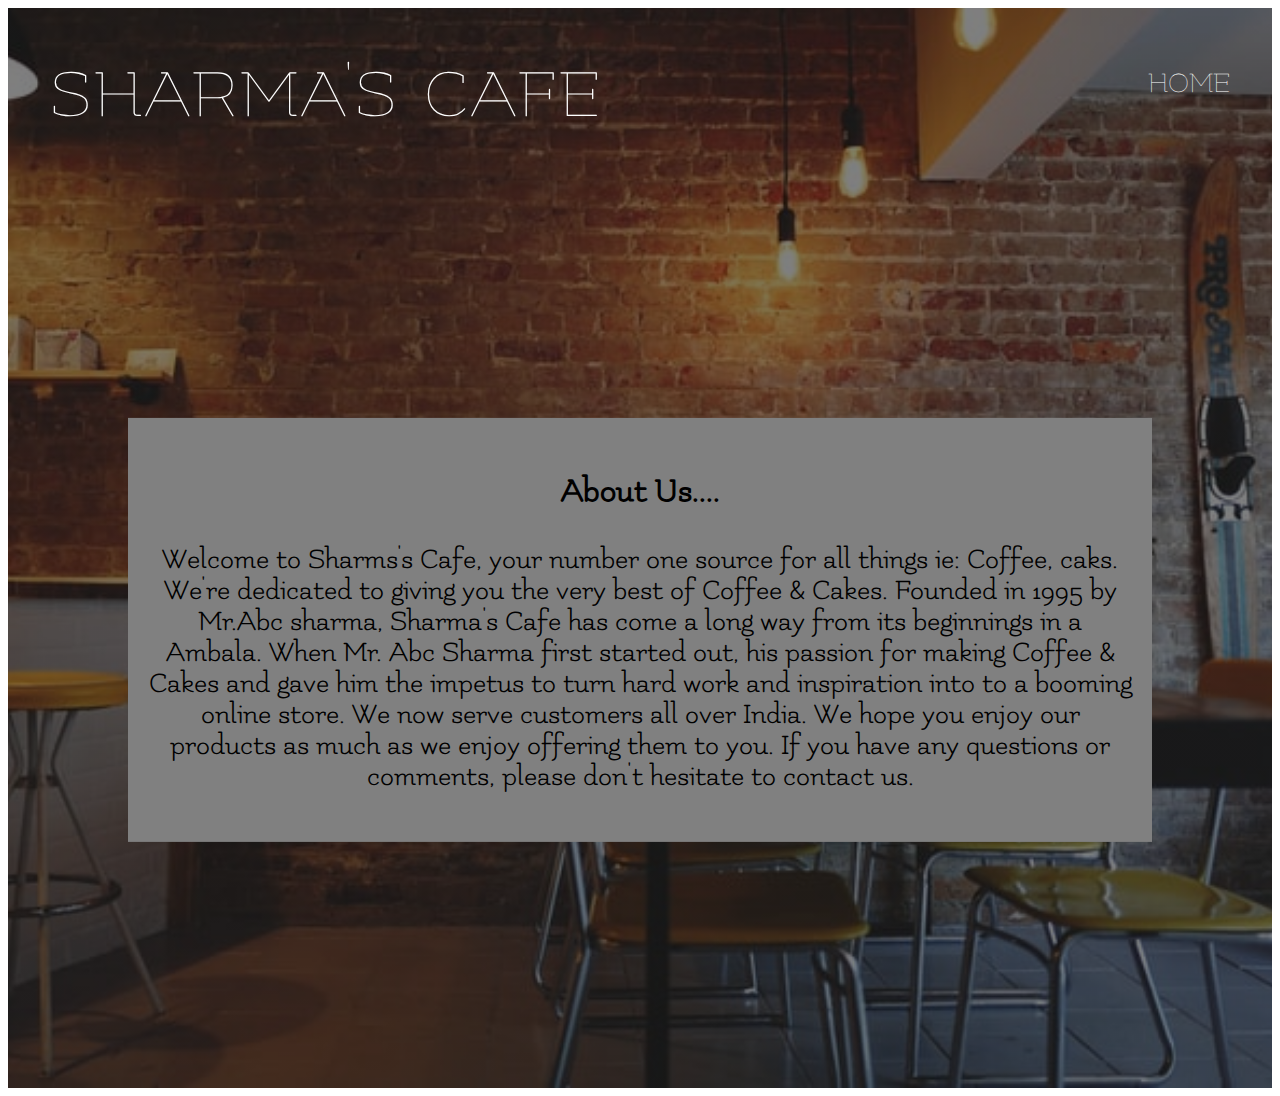
<file: about.html>
<html>
<head>
    <title>About Us Pge</title>
   <link rel="stylesheet" href="css/about.css">
     <link href="https://fonts.googleapis.com/css2?family=Flamenco&display=swap" rel="stylesheet">
</head>
<body>
  <header>
        <nav>
            <div class="row clearfix">
                <h1 class="name">Sharma's Cafe</h1>
                <ul class="main-nav animated slideInDown">
                      <li><a href="index.html">Home</a> </li>
                </ul>
            </div>
            <div class="main">
          <h3>About Us....</h3>
          <p>
              Welcome to Sharms's Cafe, your number one source for all things ie: Coffee, caks. We're dedicated to
              giving you the very best of Coffee & Cakes. Founded in 1995 by Mr.Abc sharma, Sharma's Cafe has come
              a long way from its beginnings in a Ambala. When Mr. Abc Sharma first started out, his passion for
              making Coffee & Cakes and gave him the impetus to turn hard work and inspiration into to a booming
              online store. We now serve customers all over India. We hope you enjoy our products as much as we
              enjoy offering them to you. If you have any questions or comments, please don't hesitate to contact
              us.

          </p>
          <!--<button class="btn">Read More</button>--!>

      </div>
        </nav>
  </header>
</body>
</html>
</file>
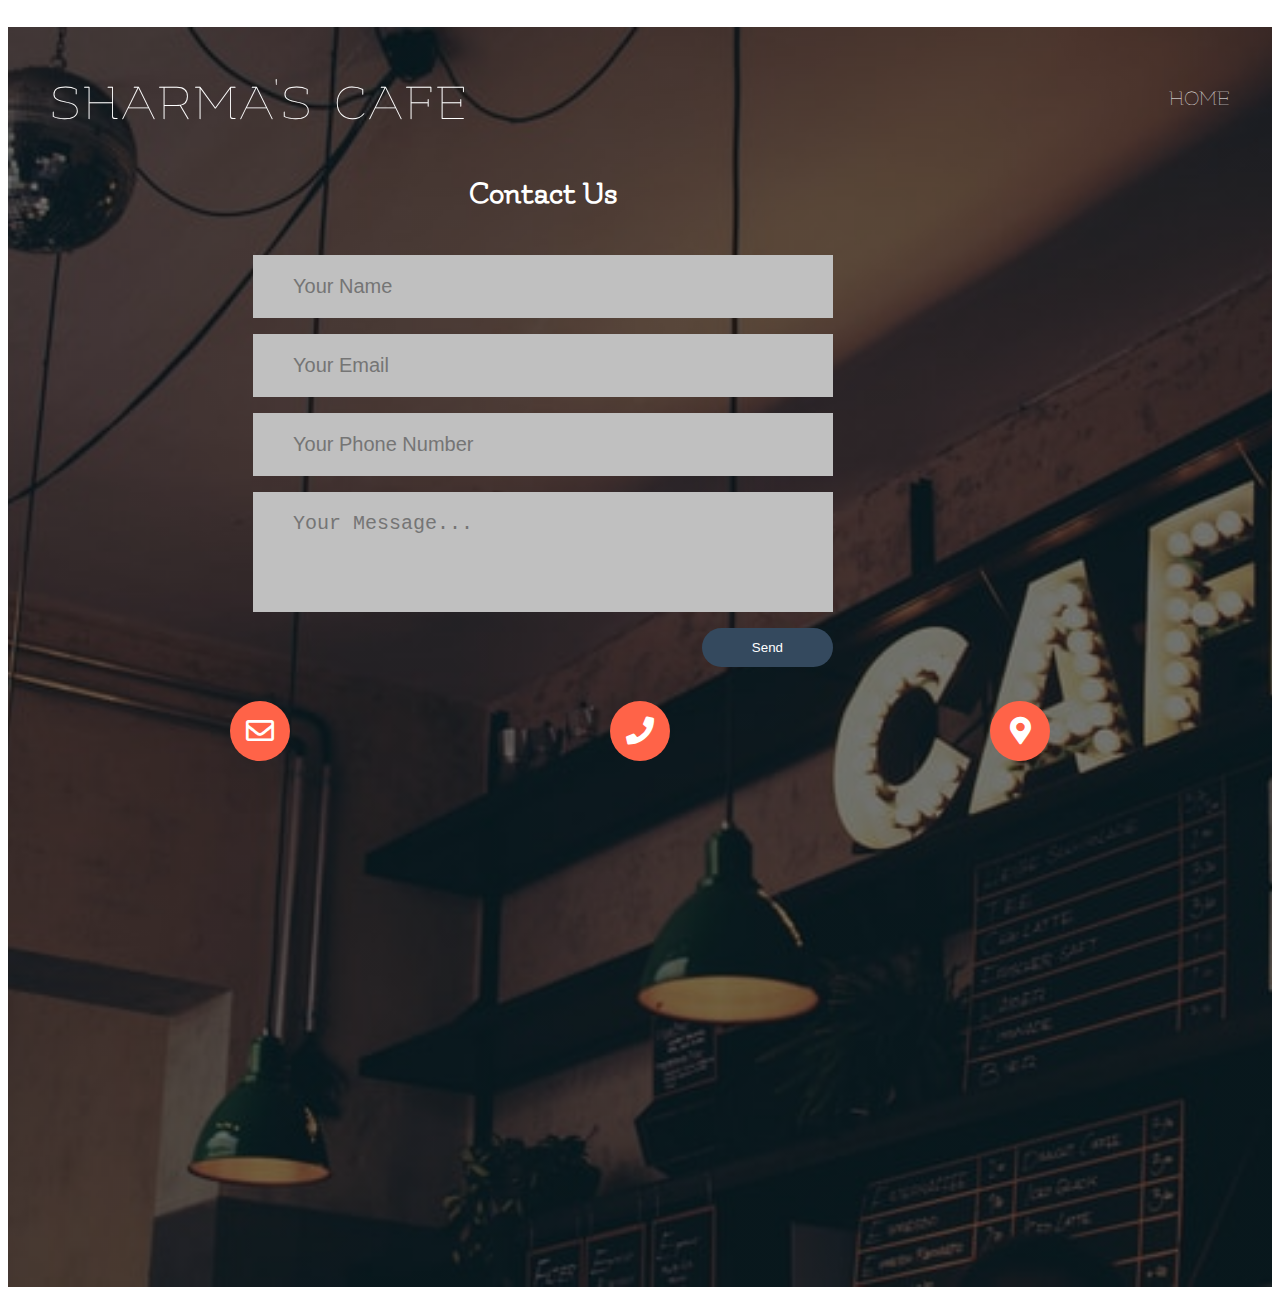
<file: contact.html>
<!DOCTYPE html>
<html lang="en">
<head>
    <meta charset="UTF-8">
    <title>Contact Us Page</title>
       <link rel="stylesheet" href="css/contact.css">
     <link rel="stylesheet" href=https://cdnjs.cloudflare.com/ajax/libs/font-awesome/5.15.1/css/all.min.css>
    <link href="https://fonts.googleapis.com/css2?family=Flamenco&display=swap" rel="stylesheet">
</head>
<body>
   <header>
        <nav>
            <div class="row clearfix">
                <h1 class="name">Sharma's Cafe</h1>
                <ul class="main-nav animated slideInDown">
                      <li><a href="index.html">Home</a> </li>
                </ul>
                <center><div class="conatct-section">
                    <h2>Contact Us</h2>
                    <div class="border"></div>
                    <form class="contact-form" action="send.html" method="post">
                        <input type="text" class="contact-form-text" placeholder="Your Name">
                        <input type="email" class="contact-form-text" placeholder="Your Email">
                        <input type="text" class="contact-form-text" placeholder="Your Phone Number">
                        <textarea class="contact-form-text" placeholder="Your Message..."></textarea>
                        <input type="submit" class="contact-form-btn" value="Send">

                    </form>

                </div>
                    </center>
                <div class="contact-info">
                    <div class="card">
                        <i class="card-icon far fa-envelope"></i>
                        <p>abc@gmail.com</p>
                    </div>
                    <div class="card">
                        <i class="card-icon fas fa-phone"></i>
                        <p>1234567890</p>
                    </div>
                    <div class="card">
                        <i class="card-icon fas fa-map-marker-alt"></i>
                        <p>Ambala,India</p>
                    </div>


                </div>
            </div>
        </nav>
   </header>
</body>
</html>
</file>
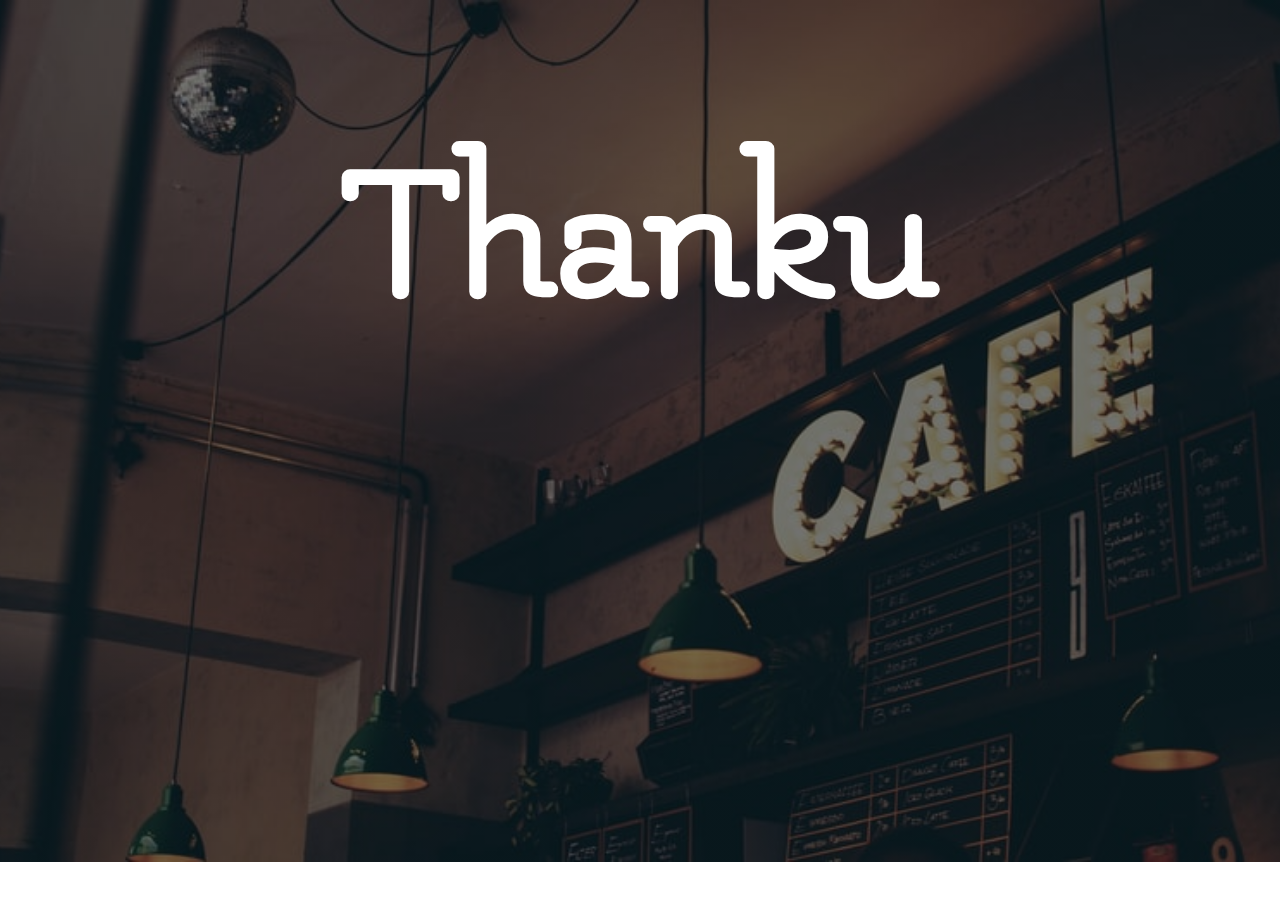
<file: final.html>
<!DOCTYPE html>
<html lang="en">
<head>
    <meta charset="UTF-8">
    <title>Final Page</title>
    <link href="https://fonts.googleapis.com/css2?family=Flamenco&display=swap" rel="stylesheet">
    <style>
        body
        {
         background-image: linear-gradient(rgba(0,0,0,0.5),rgba(0,0,0,0.5)),url("img/send.jpg");
          background-repeat: no-repeat;
          background-position: center;
          background-size: cover;
          height: 80vh;
          color: white;
        }
        h1
        {
          font-family: 'Flamenco', cursive;
          font-size: 200px;

        }
    </style>
</head>
<body>
   <center><h1>Thanku</h1></center>
</body>
</html>
</file>
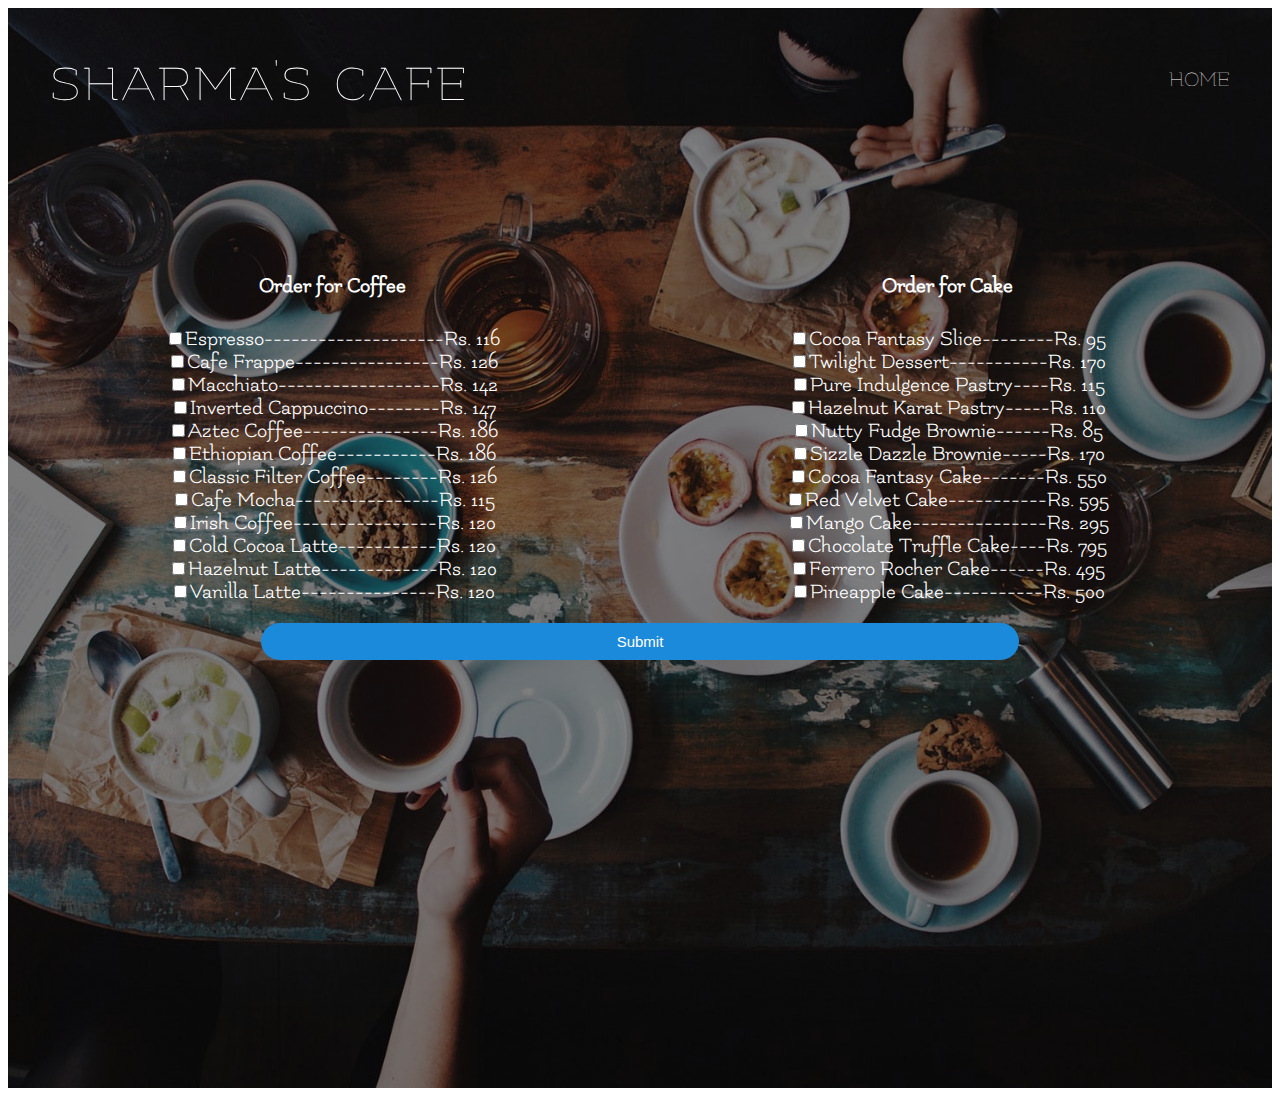
<file: order.html>
<!DOCTYPE html>
<html lang="en" xmlns="http://www.w3.org/1999/html">
<head>
    <meta charset="UTF-8">
    <title>Order Page</title>
    <link rel="stylesheet" href="css/order.css">
    <link href="https://fonts.googleapis.com/css2?family=Flamenco&display=swap" rel="stylesheet">
</head>
<body>
  <header>
      <nav>
          <div class="row clearfix">
                <h1 class="name">Sharma's Cafe</h1>
                <ul class="main-nav animated slideInDown">
                      <li><a href="index.html">Home</a> </li>
                </ul>
          </div>
                <form class="contact-form" action="final.html" method="post">

                <div class="split left">

                    <h4>Order for Coffee</h4>

                    <input type="checkbox" class="input-checkbox">Espresso--------------------Rs. 116<br>
                    <input type="checkbox" class="input-checkbox">Cafe Frappe----------------Rs. 126<br>
                    <input type="checkbox" class="input-checkbox">Macchiato------------------Rs. 142<br>
                    <input type="checkbox" class="input-checkbox">Inverted Cappuccino--------Rs. 147<br>
                    <input type="checkbox" class="input-checkbox">Aztec Coffee---------------Rs. 186<br>
                    <input type="checkbox" class="input-checkbox">Ethiopian Coffee-----------Rs. 186<br>
                    <input type="checkbox" class="input-checkbox">Classic Filter Coffee--------Rs. 126<br>
                    <input type="checkbox" class="input-checkbox">Cafe Mocha----------------Rs. 115<br>
                    <input type="checkbox" class="input-checkbox">Irish Coffee----------------Rs. 120<br>
                    <input type="checkbox" class="input-checkbox">Cold Cocoa Latte-----------Rs. 120<br>
                    <input type="checkbox" class="input-checkbox">Hazelnut Latte-------------Rs. 120<br>
                    <input type="checkbox" class="input-checkbox">Vanilla Latte---------------Rs. 120<br>

                </div>
                <div class="split right">
                    <h4>Order for Cake</h4>
                    <input type="checkbox" class="input-checkbox">Cocoa Fantasy Slice--------Rs. 95<br>
                    <input type="checkbox" class="input-checkbox">Twilight Dessert-----------Rs. 170<br>
                    <input type="checkbox" class="input-checkbox">Pure Indulgence Pastry----Rs. 115<br>
                    <input type="checkbox" class="input-checkbox">Hazelnut Karat Pastry-----Rs. 110<br>
                    <input type="checkbox" class="input-checkbox">Nutty Fudge Brownie------Rs. 85<br>
                    <input type="checkbox" class="input-checkbox">Sizzle Dazzle Brownie-----Rs. 170<br>
                    <input type="checkbox" class="input-checkbox">Cocoa Fantasy Cake-------Rs. 550<br>
                    <input type="checkbox" class="input-checkbox">Red Velvet Cake-----------Rs. 595<br>
                    <input type="checkbox" class="input-checkbox">Mango Cake---------------Rs. 295<br>
                    <input type="checkbox" class="input-checkbox">Chocolate Truffle Cake----Rs. 795<br>
                    <input type="checkbox" class="input-checkbox">Ferrero Rocher Cake------Rs. 495<br>
                    <input type="checkbox" class="input-checkbox">Pineapple Cake-----------Rs. 500<br>

                </div>
                    <center><button type="submit" class="btn">Submit</button></center>
                </form>


      </nav>



  </header>


</body>
</html>
</file>
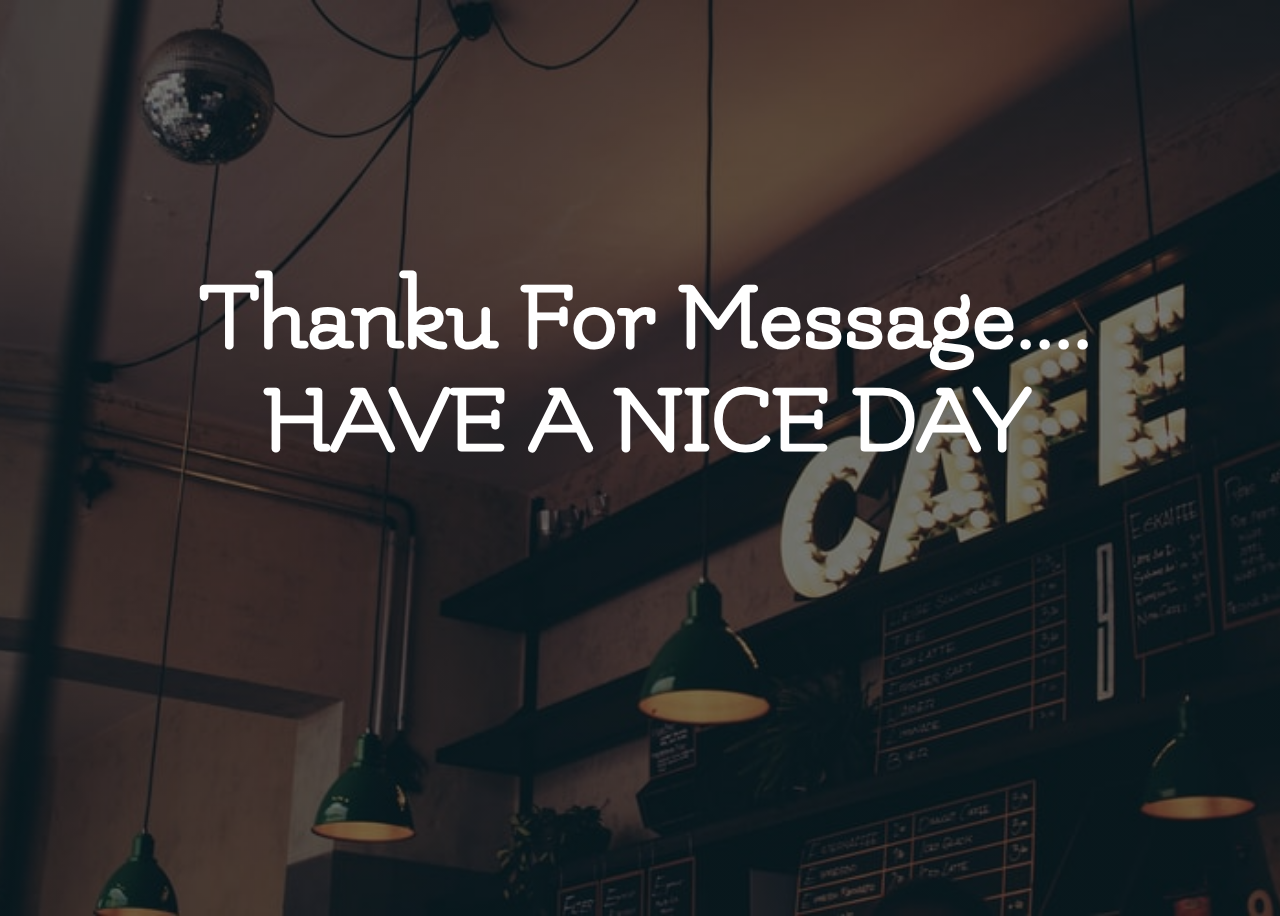
<file: send.html>
<!DOCTYPE html>
<html lang="en">
<head>
    <meta charset="UTF-8">
    <title>Send page</title>
    <link href="https://fonts.googleapis.com/css2?family=Flamenco&display=swap" rel="stylesheet">
    <style>
        body
        {
         background-image: linear-gradient(rgba(0,0,0,0.5),rgba(0,0,0,0.5)),url("img/send.jpg");
          background-repeat: no-repeat;
          background-position: center;
          background-size: cover;
          height: 100vh;
          color: white;
        }
        h1
        {
          font-family: 'Flamenco', cursive;
          font-size: 100px;
          position: absolute;
          top: 200px;
          left: 200px;
        }
    </style>

</head>
<body>
   <center><h1>Thanku For Message....<br>
       HAVE A NICE DAY</h1></center>
</body>
</html>
</file>
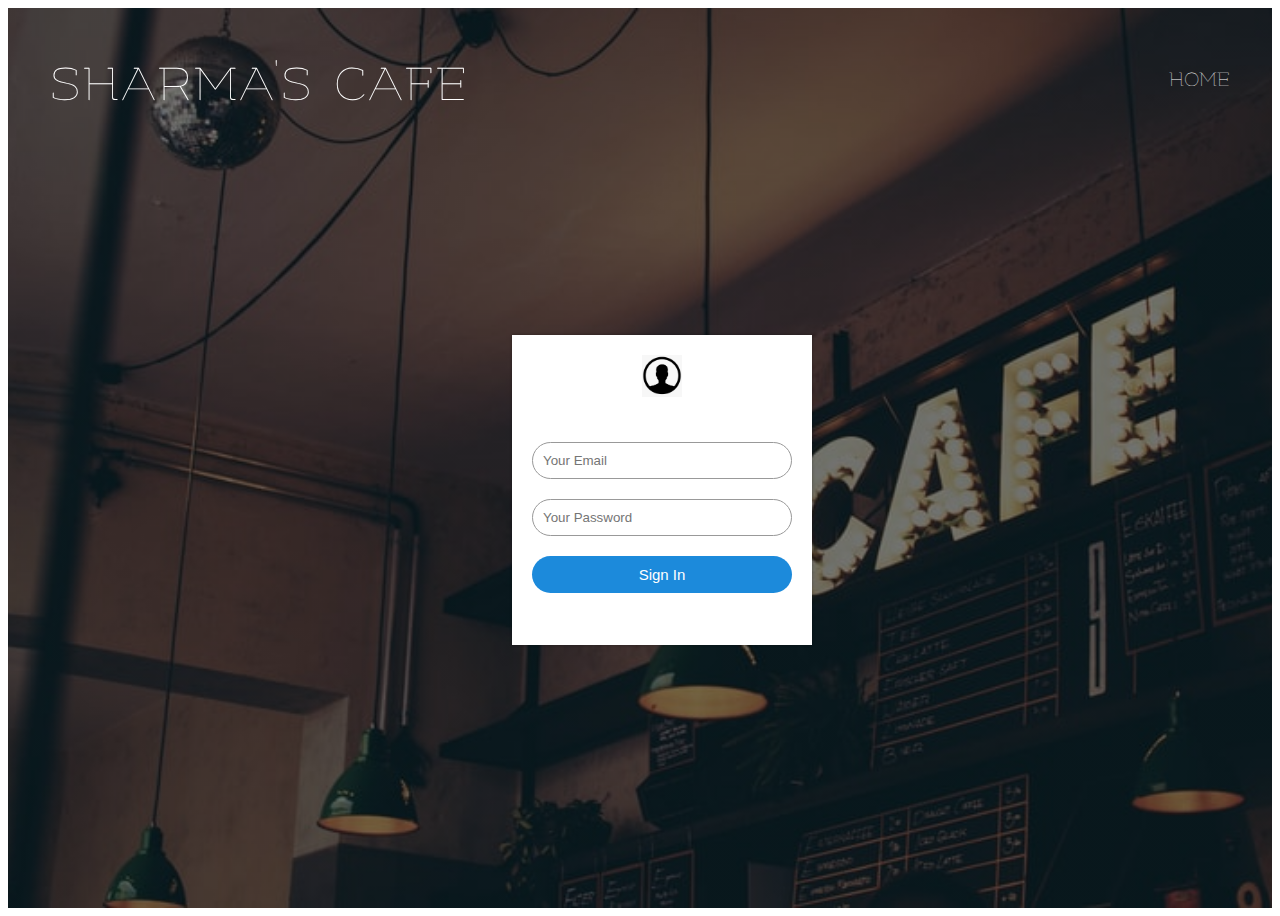
<file: signin.html>
<html>
<head>
    <title>Sign In Page</title>
   <link rel="stylesheet" href="css/signin.css">
     <link href="https://fonts.googleapis.com/css2?family=Flamenco&display=swap" rel="stylesheet">
</head>
<body>
  <header>
        <nav>
            <div class="row clearfix">
                <h1 class="name">Sharma's Cafe</h1>
                <ul class="main-nav animated slideInDown">
                      <li><a href="index.html">Home</a> </li>
                </ul>
            </div>
  <div class="sign-up-form">
      <img src="img/user-icon.png">
      <h1></h1>
      <form action="order.html" method="post">
          <input type="email" class="input-box" placeholder="Your Email">
          <input type="password" class="input-box" placeholder="Your Password">
          <button type="submit" class="signin-btn">Sign In</button>
      </form>
  </div>
        </nav>
  </header>

</body>
</html>
</file>
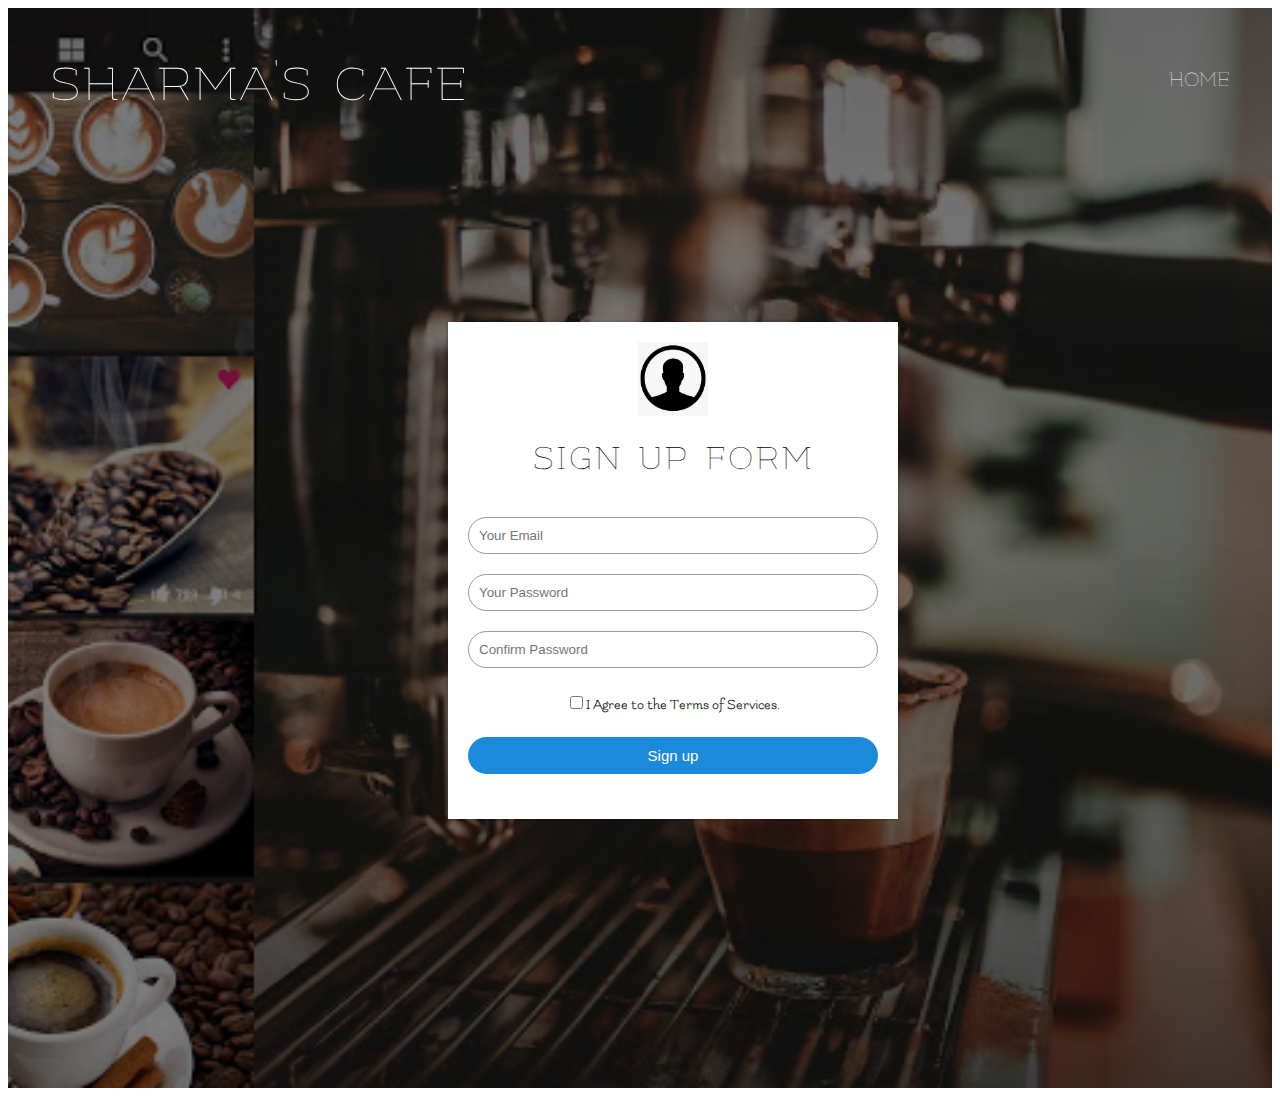
<file: signup.html>
<html>
  <head>
      <title>Registration Page</title>
      <link rel="stylesheet" type="text/css" href="css/signup.css">
      <link href="https://fonts.googleapis.com/css2?family=Flamenco&display=swap" rel="stylesheet">
  </head>
  <body>

    <header>
        <nav>
            <div class="row clearfix">
                <h1 class="name">Sharma's Cafe</h1>
                <ul class="main-nav animated slideInDown">
                      <li><a href="index.html">Home</a> </li>
                </ul>
            </div>
            <div class="sign-up-form">
        <img src="img/user-icon.png">
      <h1>Sign Up Form</h1>
      <form action="order.html" method="post">
          <input type="email" class="input-box" placeholder="Your Email">
          <input type="password" class="input-box" placeholder="Your Password">
          <input type="password" class="input-box" placeholder="Confirm Password">
          <p><span><input type="checkbox" ></span>I Agree to the Terms of Services.</p>
          <button type="submit" class="signup-btn">Sign up</button>
          <!--<hr>
          <p class="or">OR</p>
          <button type="button" class="mail-btn">Log In with Gmail</button>
          <p>Do you have an account ? <a href="signin.html">Sign In</a></p>--!>
      </form>
    </div>
        </nav>
    </header>

</html>
</file>
<file: css/about.css>
*{
  margin: 0px:
  padding: 0px;
  box-sizing: border-box;

}
body{
   font-size: 30px;
   overflow-x: hidden;
   color: white;
   font-family: 'Flamenco', cursive;
}
header{
   background-image: linear-gradient(rgba(0,0,0,0.5),rgba(0,0,0,0.5)),url("../img/about.jpg");
   background-size: cover;
   height: 120vh;
   background-repeat: no-repeat;
   background-position: center;
}
h1{
    color: #fff;
    font-size: 240%;           /*20*240/100=420px*/
    word-spacing: 5px;
    letter-spacing: 3px;
    margin-botton: 20px;
    text-transform: uppercase;
    font-weight: lighter;
}
.clearfix:after{
    content: ".";
    visibility: hidden;
    display: block;
    height: 0px;
    clear: both;
}
.row{
    max-width: 1180px;
    margin: 0 auto;
}
.name{
     height: 120px;
     width: auto;
     float: left;
     color: white;
     margin-top: 50px;
}
.main-nav{
     float: right;
     margin-top: 60px;
}
.main-nav li{
     display: inline-block;
     list-style: none;
     margin-left: 40px;
}
.main-nav li a{
     padding: 5px 0;
     color: #fff;
     text-decoration: none;
     text-transform: uppercase;
     font-size: 100%;
     font-weight: 100;
}
.main-nav li a:hover{
    border-bottom: 2px solid #fff;
}
.main
{
  width: 80%;
  background: gray;
  color: black;
  text-align: center;
  padding: 20px;
  position: absolute;
  top: 70%;
  left: 50%;
  transform: translate(-50%,-50%);
  font-size: 30px;
}
</file>
<file: css/contact.css>
*{
  margin: 0px:
  padding: 0px;
  box-sizing: border-box;

}
body{
   font-size:22px;
   color: black;
    /*background: #f1f1f1;
    height: 100vh;
    display: flex;*/
    overflow-x: hidden;
    align-text: center;
    justify-content: center;
    font-family: 'Flamenco', cursive;
   background-size: cover;

}
header{
   background-image: linear-gradient(rgba(0,0,0,0.5),rgba(0,0,0,0.5)),url("../img/signin.jpg");
   background-size: cover;
   height: 140vh;
   background-repeat: no-repeat;
   background-position: center;
}
.clearfix:after{
    content: ".";
    visibility: hidden;
    display: block;
    height: 0px;
    clear: both;
}
.row{
    max-width: 1180px;
    margin: 0 auto;
}
.name{
     height: 120px;
     width: auto;
     float: left;
     color: white;
     margin-top: 50px;
}
.main-nav{
     float: right;
     margin-top: 60px;
}
.main-nav li{
     display: inline-block;
     list-style: none;
     margin-left: 40px;
}
.main-nav li a{
     padding: 5px 0;
     color: #fff;
     text-decoration: none;
     text-transform: uppercase;
     font-size: 100%;
     font-weight: 100;
}
.main-nav li a:hover{
    border-bottom: 2px solid #fff;
}
h1{
    color: #fff;
    font-size: 240%;          /*20*240/100=420px*/
    word-spacing: 5px;
    letter-spacing: 3px;
    margin-botton: 20px;
    text-transform: uppercase;
    font-weight: lighter;
}
.contact-info
{
   display: flex;
   width: 100%;
   max-width: 1200px;
    align-text: center;
    justify-content: center;
    padding: 0 20px;
}
.card
{
   /*background: #2f3542;*/
   padding: 0 20px;
   margin: 0 20px;
   width: calc(33% - 20px);
   height: 200px;
   display: flex;
   flex-direction: column;
   align-items: center;
    justify-content: center;
    color: white;
    cursor: pointer;
}
.card-icon
{
  font-size: 28px;
  background: #ff6348;
  width: 60px;
  height: 60px;
  text-align: center;
  line-height: 60px !important;
  border-radius: 50%;
  transition: 0.3s linear;
  position: relative;
  top: 250px;
}
.card:hover .card-icon
{
  background: none;
  color: #ff6348;
  transform: scale(1.6);
}
.card p
{
  margin-top: 250px;
  font-weight: 300;
  letter-spacing: 2px;
  max-height: 0;
  opacity: 0;
  transition: 0.3s linear;
}
.card:hover p
{
  max-height: 40px;
  opacity: 1;
}
.conatct-section
{
  position: relative;
  right: 20%;
  top: 150px;
}
.conatct-section h2
{
  text-align: center;
  color: white;
}
/*.border
{
  width: 100px;
  height: 10px;
  background: #34495e;
  margin: 40px auto;
}*/
.contact-form
{
 max-width: 600px;
 margin: auto;
 padding: 0 10px;
 overflow: hidden;
}
.contact-form-text
{
  display: block;
  width: 100%;
  box-sizing: border-box;
  margin: 16px 0;
  border: 0;
  background: #C0C0C0;
  padding: 20px 40px;
  outline: none;
  color: black;
  transition: 0.5s;
  font-size: 20px;
}
.contact-form-text:focus
{
  box-shadow: 0 0 10px 4px #34495e;
}
textarea.contact-form-text
{
  resize: none;
  height: 120px;
}
.contact-form-btn
{
  float: right;
  border: 0;
  background: #34495e;
  color: #fff;
  padding: 12px 50px;
  border-radius: 20px;
  cursor: pointer;
  transition: 0.5s;
}
.contact-form-btn:hover
{
  background: #2980b9;
}

@media screen and (max-width:800px)
{
  .contact-info
   {
     flex-direction: column;
   }
   .card
   {
     width: 100%;
     max-width: 300px;
     margin: 10px 0;
   }
}
</file>
<file: css/order.css>
*{
  margin: 0px:
  padding: 0px;
  box-sizing: border-box;
}
body{
   font-size: 22px;
   overflow-x: hidden;
   color: white;
   font-family: 'Flamenco', cursive;
   background-size: cover;
   display: box;
   text-align: center;
}
header{
   background-image: linear-gradient(rgba(0,0,0,0.5),rgba(0,0,0,0.5)),url("../img/order1.jpeg");
   background-size: cover;
   height: 120vh;
   background-repeat: no-repeat;
   background-position: center;
}
.clearfix:after{
    content: ".";
    visibility: hidden;
    display: block;
    height: 0px;
    clear: both;
}
.row{
    max-width: 1180px;
    margin: 0 auto;
}
.name{
     height: 120px;
     width: auto;
     float: left;
     color: white;
     margin-top: 50px;
}
.main-nav{
     float: right;
     margin-top: 60px;
}
.main-nav li{
     display: inline-block;
     list-style: none;
     margin-left: 40px;
}
.main-nav li a{
     padding: 5px 0;
     color: #fff;
     text-decoration: none;
     text-transform: uppercase;
     font-size: 100%;
     font-weight: 100;
}
.main-nav li a:hover{
    border-bottom: 2px solid #fff;
}
h1{
    color: #fff;
    font-size: 240%;          /*20*240/100=420px*/
    word-spacing: 5px;
    letter-spacing: 3px;
    margin-botton: 20px;
    text-transform: uppercase;
    font-weight: lighter;
}
/*body div
{
 display: block;
 line-height: 40px;
}
.option-input:checked::after
{
 animation: click-wave 0.75s;
 background: #40e0d0;
 content: '';
 display: block;
 position: relative;
 z-index: 100;
}
@keyframes click-wave
{
  0%{
  height: 40px;
  width: 40px;
  opacity: 0.35s;
  position: relative;
  }
  100%{
  height: 200px;
  width: 200px;
  margin-left: -80px;
  margin-top: -80px;
  opacity: 0;
  }
}
.option-input
{
  appearance: none;
  position: relative;
  top: 13.33333px;
  right: 0;
  bottom: 0;
  left: 0;
  height: 40px;
  width: 40px;
  transition: all 0.15s ease-out 0s;
  background: #cbd1d8;
  border: none;
  color: white;
  cursor: pointer;
  display: inline-block;
  margin-right:v 0.5rem;
  outline: none;
  position: relative;
  z-index: 1000;
}*/
.split
{
 height: 70%;
 width: 50%;
 position: absolute;
 top: 25%;
 overflow-x: hidden;
 padding-top: 20px;
 background-size: cover;
}
.left
{
  left:1%;
  /*background-color: black;*/
}
.right
{
 right:1%;
  /*background-color: white;*/
}
.btn
{
  background-color: #1c8adb;
  position: relative;
  top: 400px;
}
button
{
  color: #fff;
  width: 60%;
  padding: 10px;
  border-radius: 20px;
  font-size: 15px;
  margin: 10px 0;
  border: none;
  outline: none;
  cursor: pointer;

}
</file>
<file: css/signin.css>
*{
  margin: 0px:
  padding: 0px;
  box-sizing: border-box;
}
body{
   font-size: 22px;
   overflow-x: hidden;
   color: black;
   font-family: 'Flamenco', cursive;
   background-size: cover;
}
 .sign-up-form
{
  width: 300px;
  box-shadow: 0 0 3px 0 rgba(0,0,0,0.3);
  padding: 20px;
  background: white;
  margin: 8% auto 0;
  text-align: center;
  position: absolute;
  left: 65%;
  top: 40%;
  margin-left: -25%;
  margin-top: -25;
  /*color: white;*/
}
.sign-up-form h1
{
  color: black;
  margin-bottom: 30px;
}
.input-box
{
  border-radius: 20px;
  padding: 10px;
  margin: 10px 0;
  width: 100%;
  border: 1px solid #999;
  outline: none;
}
.signin-btn
{
  background-color: #1c8adb;
}
button
{
  color: #fff;
  width: 100%;
  padding: 10px;
  border-radius: 20px;
  font-size: 15px;
  margin: 10px 0;
  border: none;
  outline: none;
  cursor: pointer;
}
img
{
  width: 40px;
  /*margin-top: -50%;*/
}
header{
   background-image: linear-gradient(rgba(0,0,0,0.5),rgba(0,0,0,0.5)),url("../img/signin.jpg");
   background-size: cover;
   height: 100vh;
   background-repeat: no-repeat;
   background-position: center;
}
.clearfix:after{
    content: ".";
    visibility: hidden;
    display: block;
    height: 0px;
    clear: both;
}
.row{
    max-width: 1180px;
    margin: 0 auto;
}
.name{
     height: 120px;
     width: auto;
     float: left;
     color: white;
     margin-top: 50px;
}
.main-nav{
     float: right;
     margin-top: 60px;
}
.main-nav li{
     display: inline-block;
     list-style: none;
     margin-left: 40px;
}
.main-nav li a{
     padding: 5px 0;
     color: #fff;
     text-decoration: none;
     text-transform: uppercase;
     font-size: 100%;
     font-weight: 100;
}
.main-nav li a:hover{
    border-bottom: 2px solid #fff;
}
h1{
    color: #fff;
    font-size: 240%;          /*20*240/100=420px*/
    word-spacing: 5px;
    letter-spacing: 3px;
    margin-botton: 20px;
    text-transform: uppercase;
    font-weight: lighter;
}
</file>
<file: css/signup.css>
*{
  margin: 0px:
  padding: 0px;
  box-sizing: border-box;
}
body{
   font-size: 22px;
   overflow-x: hidden;
   color: black;
   font-family: 'Flamenco', cursive;
   background-size: cover;
}
header{
   background-image: linear-gradient(rgba(0,0,0,0.5),rgba(0,0,0,0.5)),url("../img/regist.jpg");
   background-size: cover;
   height: 120vh;
   background-repeat: no-repeat;
   background-position: center;
}
.name{
     height: 120px;
     width: auto;
     float: left;
     color: white;
     margin-top: 50px;
}
.row{
    max-width: 1180px;
    margin: 0 auto;
}
.main-nav{
     float: right;
     margin-top: 60px;
}
.main-nav li{
     display: inline-block;
     list-style: none;
     margin-left: 40px;
}
.main-nav li a{
     padding: 5px 0;
     color: #fff;
     text-decoration: none;
     text-transform: uppercase;
     font-size: 100%;
     font-weight: 100;
}
.main-nav li a:hover{
    border-bottom: 2px solid #fff;
}
h1{
    color: #fff;
    font-size: 240%;          /*20*240/100=420px*/
    word-spacing: 5px;
    letter-spacing: 3px;
    margin-botton: 20px;
    text-transform: uppercase;
    font-weight: lighter;
}
.sign-up-form
{
  width: 450px;
  box-shadow: 0 0 3px 0 rgba(0,0,0,0.3);
  padding: 20px;
  background: white;
  margin: 8% auto 0;
  text-align: center;
  position: absolute;
  left: 60%;
  top: 50%;
  margin-left:-25%;
  margin-top: -10%;
  font-size: 15px;


  /*color: white;*/
}
.sign-up-form h1
{
  color: black;
  margin-bottom: 30px;
}
img
{
  width: 70px;
  /*margin-top: -50%;*/
}
.input-box
{
  border-radius: 20px;
  padding: 10px;
  margin: 10px 0;
  width: 100%;
  border: 1px solid #999;
  outline: none;
}
button
{
  color: #fff;
  width: 100%;
  padding: 10px;
  border-radius: 20px;
  font-size: 15px;
  margin: 10px 0;
  border: none;
  outline: none;
  cursor: pointer;
}
.signup-btn
{
  background-color: #1c8adb;
}
a
{
  margin-top: 20px;
  width: 80%;
}
</file>
